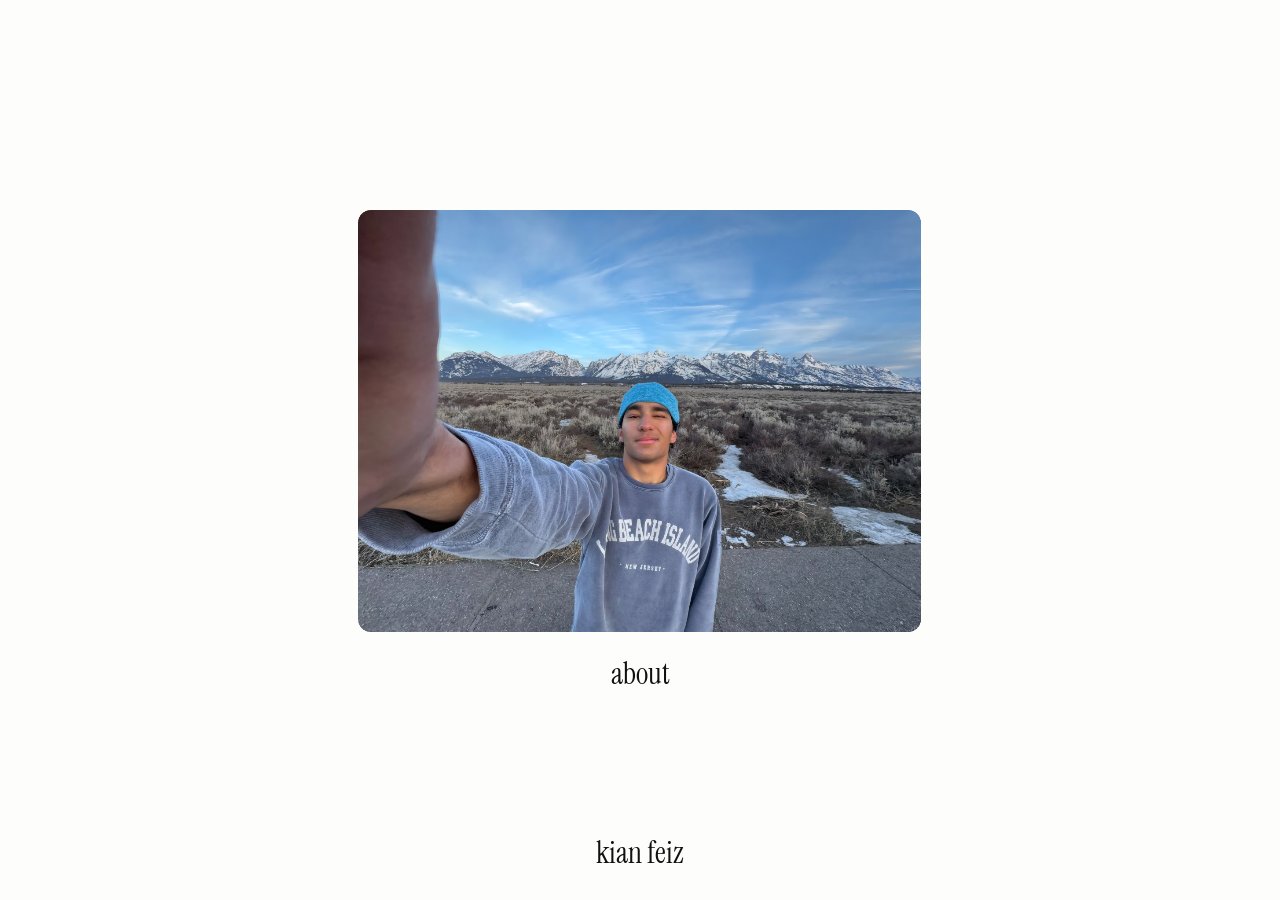
<file: index.html>
<!doctype html>
<html lang="en">
<head>
  <meta charset="utf-8">
  <meta name="viewport" content="width=device-width, initial-scale=1">
  <title>kian feiz</title>
  <link rel="icon" href="/assets/icon/favicon.svg" type="image/svg+xml">
  <link rel="icon" href="/assets/icon/favicon-32.png" sizes="32x32" type="image/png">
  <link rel="apple-touch-icon" href="/assets/icon/apple-touch-icon.png">
  <link rel="preconnect" href="https://fonts.googleapis.com">
  <link rel="preconnect" href="https://fonts.gstatic.com" crossorigin>
  <link rel="stylesheet" href="https://fonts.googleapis.com/css2?family=Instrument+Serif:ital@0;1&display=swap">
  <link rel="stylesheet" href="/css/style.css">
  <!-- set before first paint so the final layout never flashes -->
  <script>
    {
      const c = document.documentElement.classList;
      if (!matchMedia('(prefers-reduced-motion: reduce)').matches) c.add('intro');
      if (/^\/about\/?$/.test(location.pathname)) c.add('about-open');
    }
    // no pinch zoom (Safari ignores the CSS that says so): it shifts everything out of place
    addEventListener('gesturestart', (e) => e.preventDefault());
  </script>
  <script src="/js/intro.js" defer></script>
  <script src="/js/coverflow.js" defer></script>
  <script src="/js/pages.js" defer></script>
  <script src="/js/viewer.js" defer></script>
</head>
<body class="home">
  <main class="frame">
    <div class="stage" role="group" aria-label="Photos: drag, scroll or use the arrow keys to browse">
      <!-- the rest of the row, inner to outer on each side (js/coverflow.js) -->
      <div class="deck">
        <img class="card" draggable="false" data-side="left" src="/assets/img/stack/dunes.jpg" srcset="/assets/img/stack/dunes-800.jpg 600w, /assets/img/stack/dunes.jpg 1050w" sizes="(max-width: 700px) 36vw, 25vw" data-caption="Sand Dunes National Park, Colorado" width="1050" height="1400" alt="A figure dancing on a sand dune under storm clouds" decoding="async" fetchpriority="low">
        <img class="card" draggable="false" data-side="left" src="/assets/img/stack/snowy-pines.jpg" srcset="/assets/img/stack/snowy-pines-800.jpg 600w, /assets/img/stack/snowy-pines.jpg 1050w" sizes="(max-width: 700px) 36vw, 25vw" data-caption="Steamboat, Colorado" width="1050" height="1400" alt="Snow-covered pines under a deep blue sky" decoding="async" fetchpriority="low">
        <img class="card" draggable="false" data-side="left" src="/assets/img/stack/night-sled.jpg" srcset="/assets/img/stack/night-sled-800.jpg 800w, /assets/img/stack/night-sled.jpg 1400w" sizes="(max-width: 700px) 64vw, 44vw" data-caption="Copper, Colorado" width="1400" height="1050" alt="Sledding at night in falling snow" decoding="async" fetchpriority="low">
        <img class="card" draggable="false" data-side="left" src="/assets/img/stack/fog-night.jpg" srcset="/assets/img/stack/fog-night-800.jpg 600w, /assets/img/stack/fog-night.jpg 1050w" sizes="(max-width: 700px) 36vw, 25vw" data-caption="Grizzly Peak, Berkeley" width="1050" height="1400" alt="Friends in the fog at dusk" decoding="async" fetchpriority="low">
        <img class="card" draggable="false" data-side="left" src="/assets/img/stack/frauenkirche.jpg" srcset="/assets/img/stack/frauenkirche-800.jpg 538w, /assets/img/stack/frauenkirche.jpg 942w" sizes="(max-width: 700px) 36vw, 25vw" data-caption="Munich, Germany" width="942" height="1400" alt="The towers of the Frauenkirche above a shopping street" decoding="async" fetchpriority="low">
        <img class="card" draggable="false" data-side="left" src="/assets/img/stack/madrid-night.jpg" srcset="/assets/img/stack/madrid-night-800.jpg 800w, /assets/img/stack/madrid-night.jpg 1400w" sizes="(max-width: 700px) 64vw, 44vw" data-caption="Madrid, Spain" width="1400" height="942" alt="A blurred crowd with hands raised in front of lit balconies at night" decoding="async" fetchpriority="low">
        <img class="card" draggable="false" data-side="left" src="/assets/img/stack/snowbird-powder.jpg" srcset="/assets/img/stack/snowbird-powder-800.jpg 600w, /assets/img/stack/snowbird-powder.jpg 768w" sizes="(max-width: 700px) 36vw, 25vw" data-caption="Snowbird, Utah" width="768" height="1024" alt="A goggled selfie with friends sprawled in deep powder" decoding="async" fetchpriority="low">
        <img class="card" draggable="false" data-side="left" src="/assets/img/stack/sf-window.jpg" srcset="/assets/img/stack/sf-window-800.jpg 600w, /assets/img/stack/sf-window.jpg 1050w" sizes="(max-width: 700px) 36vw, 25vw" data-caption="San Francisco, California" width="1050" height="1400" alt="Friends doing makeup in an open window by a fire escape" decoding="async" fetchpriority="low">
        <img class="card" draggable="false" data-side="right" src="/assets/img/stack/yosemite-drive.jpg" srcset="/assets/img/stack/yosemite-drive-800.jpg 800w, /assets/img/stack/yosemite-drive.jpg 1400w" sizes="(max-width: 700px) 64vw, 44vw" data-caption="Yosemite, California" width="1400" height="1050" alt="Windblown hair out of a car window at dusk below granite cliffs" decoding="async" fetchpriority="low">
        <img class="card" draggable="false" data-side="right" src="/assets/img/stack/chamonix.jpg" srcset="/assets/img/stack/chamonix-800.jpg 800w, /assets/img/stack/chamonix.jpg 1400w" sizes="(max-width: 700px) 64vw, 44vw" data-caption="Aiguillette des Posettes, Chamonix, France" width="1400" height="942" alt="Jagged peaks and Mont Blanc above the Chamonix valley" decoding="async" fetchpriority="low">
        <img class="card" draggable="false" data-side="right" src="/assets/img/stack/summit-crew.jpg" srcset="/assets/img/stack/summit-crew-800.jpg 800w, /assets/img/stack/summit-crew.jpg 1400w" sizes="(max-width: 700px) 64vw, 44vw" data-caption="Summit of Lac Blanc, Chamonix, France" width="1400" height="942" alt="Five friends in silhouette by an alpine lake below Mont Blanc" decoding="async" fetchpriority="low">
        <img class="card" draggable="false" data-side="right" src="/assets/img/stack/rock-gulls.jpg" srcset="/assets/img/stack/rock-gulls-800.jpg 600w, /assets/img/stack/rock-gulls.jpg 1050w" sizes="(max-width: 700px) 36vw, 25vw" data-caption="San Francisco, California" width="1050" height="1400" alt="Someone on a sea rock with gulls overhead" decoding="async" fetchpriority="low">
        <img class="card" draggable="false" data-side="right" src="/assets/img/stack/snowed-in.jpg" srcset="/assets/img/stack/snowed-in-800.jpg 450w, /assets/img/stack/snowed-in.jpg 787w" sizes="(max-width: 700px) 36vw, 25vw" data-caption="Snowbird, Utah" width="787" height="1400" alt="A snowboard next to a snowed-in car" decoding="async" fetchpriority="low">
        <img class="card" draggable="false" data-side="right" src="/assets/img/stack/eisbach.jpg" srcset="/assets/img/stack/eisbach-800.jpg 800w, /assets/img/stack/eisbach.jpg 1400w" sizes="(max-width: 700px) 64vw, 44vw" data-caption="Munich, Germany" width="1400" height="942" alt="Onlookers on a stone bridge above the rushing Eisbach wave" decoding="async" fetchpriority="low">
        <img class="card" draggable="false" data-side="right" src="/assets/img/stack/boulder-snow.jpg" data-caption="Boulder, Colorado" width="480" height="360" alt="Spring snow on blossoming trees along a campus walk" fetchpriority="low">
        <img class="card" draggable="false" data-side="right" src="/assets/img/stack/dunes-duo.jpg" srcset="/assets/img/stack/dunes-duo-800.jpg 600w, /assets/img/stack/dunes-duo.jpg 768w" sizes="(max-width: 700px) 36vw, 25vw" data-caption="Sand Dunes National Park, Colorado" width="768" height="1024" alt="Two friends arm in arm on a sand dune under a blue sky" decoding="async" fetchpriority="low">
        <img class="card" draggable="false" data-side="right" src="/assets/img/stack/sandy-home.jpg" srcset="/assets/img/stack/sandy-home-800.jpg 597w, /assets/img/stack/sandy-home.jpg 766w" sizes="(max-width: 700px) 36vw, 25vw" data-caption="Sandy, Utah" width="766" height="1026" alt="Two curly-haired kids sitting cross-legged on a patterned rug" decoding="async" fetchpriority="low">
      </div>
      <img class="hero" data-caption="Jackson, Wyoming" src="/assets/img/kian-2000.jpg" srcset="/assets/img/kian-1200.jpg 1200w, /assets/img/kian-2000.jpg 2000w, /assets/img/kian-4000.jpg 4000w" sizes="100vw" alt="Kian taking a selfie in front of a snow-capped mountain range" fetchpriority="high" draggable="false">
      <p class="caption" aria-live="polite"></p>
    </div>

    <nav class="nav">
      <a class="nav-link" href="/about/">about</a>
    </nav>

    <!-- the about view (js/pages.js) -->
    <section class="about" aria-label="About">
      <p>My name is Kian and I’m based in the San Francisco Bay Area. I go to the University of Colorado Boulder and I’m a third-year computer and electrical engineering student with minors in computer science and math. I love developing things that take real effect in people’s lives, and I’m passionate about the frontier of software engineering.</p>
      <p>I’ve been snowboarding and climbing for my entire life and enjoy staying active in nature.</p>
      <p>Let’s chat :)</p>
      <p class="links">
        <a class="nav-link" href="https://www.linkedin.com/in/kianfeiz/" target="_blank" rel="noopener">linkedin</a>
        <a class="nav-link" href="https://github.com/kianjfeiz" target="_blank" rel="noopener">github</a>
        <a class="nav-link" href="mailto:feizjkian@gmail.com">email</a>
      </p>
    </section>

    <!-- the name, down at the foot of the page -->
    <footer class="sign">
      <h1 class="name"><a href="/">kian feiz</a></h1>
    </footer>

    <!-- a photo opened out to fill the screen (js/viewer.js) -->
    <div class="viewer" hidden>
      <img class="viewer-photo" alt="" draggable="false">
      <button class="viewer-exit nav-link" type="button">exit</button>
    </div>
  </main>
</body>
</html>
</file>
<file: css/style.css>
:root {
  --serif: "Instrument Serif", "Iowan Old Style", Georgia, serif;
  --ink: #111;
  --paper: #fdfdfc;
  --radius: clamp(8px, 1vw, 14px);
}

*,
*::before,
*::after {
  box-sizing: border-box;
}

html,
body {
  margin: 0;
  min-height: 100%;
}

html {
  background: var(--paper);
  -webkit-tap-highlight-color: transparent; /* no grey box flashing over whatever is tapped on phones */
  -webkit-text-size-adjust: 100%; /* phones keep the text the size it's set, whatever the zoom or turn */
  text-size-adjust: 100%;
  touch-action: pan-x pan-y; /* no pinch or double-tap zoom: it shifts everything out of place */
}

/* fine-lined cursors to sit with the serif, with 2x files for retina (drawn in
   assets/cursor/*.svg) */
html {
  cursor: url("../assets/cursor/arrow.png") 3 2, auto;
  cursor: -webkit-image-set(url("../assets/cursor/arrow.png") 1x, url("../assets/cursor/arrow@2x.png") 2x) 3 2, auto;
}

a,
button,
.deck-open .stage :is(.card, .hero),
.viewer-photo {
  cursor: url("../assets/cursor/hand.png") 9 2, pointer;
  cursor: -webkit-image-set(url("../assets/cursor/hand.png") 1x, url("../assets/cursor/hand@2x.png") 2x) 9 2, pointer;
}

body {
  font-family: var(--serif);
  color: var(--ink);
  background: var(--paper);
  -webkit-font-smoothing: antialiased;
}

/* ---------- homepage ---------- */

.home {
  min-height: 100svh;
  overflow: hidden;
}

/* centred here rather than on <body>, which browser extensions inject into */
.frame {
  min-height: 100svh;
  display: flex;
  flex-direction: column;
  align-items: center;
  justify-content: center;
  gap: clamp(1.1rem, 3vh, 1.75rem);
  padding: 2rem 1rem;
  overflow-x: clip; /* the photos off the sides would make the page wider than a phone's screen */
}

.stage {
  position: relative;
  touch-action: pan-y; /* horizontal swipes move the photos */
  -webkit-user-select: none;
  user-select: none;
}

.hero {
  position: relative;
  display: block;
  width: min(44vw, calc((100svh - 12rem) * 4 / 3 * 0.7));
  height: auto;
  aspect-ratio: 4 / 3;
  object-fit: cover;
  border-radius: var(--radius);
  will-change: transform; /* stops a jitter when the opening animation ends */
}

/* ---------- cover flow (js/coverflow.js) ---------- */

.deck {
  position: absolute;
  inset: 0;
  display: none;
}

/* hidden until it unfolds, so it can't show before the main photo loads */
.deck-ready .deck {
  display: block;
  visibility: hidden;
}

.deck-open .deck {
  visibility: visible;
}

.card {
  position: absolute;
  left: 50%;
  top: 50%;
  width: var(--w);
  height: var(--h);
  margin: calc(var(--h) / -2) 0 0 calc(var(--w) / -2);
  object-fit: cover;
  border-radius: var(--radius);
  transform: perspective(1100px) translate3d(0px, 0, -180px) rotateY(0deg); /* folded behind the main photo */
  will-change: transform;
}

/* folded away out of sight behind the selfie, for the about view (js/coverflow.js moves
   them there and back) */
.stage .is-tucked {
  opacity: 0 !important;
  pointer-events: none;
}

/* the hovered photo's caption: js/coverflow.js puts it in the photo's own 3D plane */
.caption {
  position: absolute;
  left: 50%;
  top: 50%;
  transform-origin: 0 0;
  z-index: 20000;
  width: max-content;
  max-width: min(30rem, calc(100vw - 2rem));
  margin: 0;
  font-size: 1.05rem;
  line-height: 1.3;
  text-align: center;
  text-wrap: balance;
  pointer-events: none;
  opacity: 0;
  filter: blur(6px);
  transition: opacity 0.18s ease, filter 0.18s ease;
}

.caption.is-shown {
  opacity: 1;
  filter: blur(0);
  transition-duration: 0.45s;
}

/* on touch screens it's the caption of the photo in focus: bring it in quickly */
@media (hover: none) {
  .caption.is-shown {
    transition-duration: 0.2s;
  }
}

@media (prefers-reduced-motion: reduce) {
  .caption,
  .caption.is-shown {
    filter: none;
    transition-duration: 0.15s;
  }
}

/* ---------- name and links ---------- */

.nav,
.sign {
  font-size: clamp(1.5rem, 1.1rem + 1vw, 2.1rem);
  line-height: 1;
}

/* pinned to the foot of the screen in both views */
.sign {
  position: fixed;
  left: 0;
  right: 0;
  bottom: 0;
  z-index: 30000; /* above the photos */
  display: flex;
  justify-content: center;
  padding: 0.9rem 1rem clamp(1.25rem, 4vh, 2rem);
}

.name {
  margin: 0;
  font-size: inherit;
  font-weight: inherit;
}

.name a {
  color: inherit;
  text-decoration: none;
}

.nav-link {
  color: var(--ink);
  text-decoration: none;
  border-bottom: 1px solid transparent;
  transition: border-color 0.2s ease;
}

.nav-link:hover,
.nav-link:focus-visible,
.about-open .nav-link[href="/about/"] {
  border-bottom-color: currentColor;
  outline: none;
}

/* ---------- the about view (js/pages.js) ---------- */

.about {
  display: none;
  max-width: 32rem;
  margin-top: clamp(0.25rem, 1.5vh, 1rem);
  font-size: clamp(1.15rem, 1rem + 0.4vw, 1.35rem);
  line-height: 1.45;
  text-align: center;
  text-wrap: balance;
  view-transition-name: about;
}

.about p {
  margin: 0 0 1em;
}

/* the links at the bottom: same serif and underline as the ones in the nav */
.about .links {
  display: flex;
  flex-wrap: wrap;
  justify-content: center;
  gap: 0.5rem clamp(1.5rem, 4vw, 2.5rem);
  margin-top: 1.6em;
  font-size: 1.2em;
  line-height: 1;
}

.about-open .about {
  display: block;
}

/* the selfie shrinks and moves up to make room for the text */
.about-open .home {
  overflow-y: auto;
}

.about-open .frame {
  justify-content: flex-start;
  padding-top: clamp(1.5rem, 6vh, 4rem);
}

/* the text scrolls away under the name, on a strip of paper, with room at the end to clear it */
.about-open .sign {
  background: var(--paper);
}

.about-open .frame {
  padding-bottom: 6rem;
}

.about-open .hero {
  width: min(30vw, calc((100svh - 12rem) * 4 / 3 * 0.45));
}

/* the folded photos are sized for the bigger selfie: keep them from peeking out around this one */
.about-open .deck {
  visibility: hidden;
}

/* moving between views, the browser glides the selfie, the name and the text to their new places */
.stage {
  view-transition-name: selfie;
}

.nav {
  view-transition-name: nav;
}

.sign {
  view-transition-name: sign;
}

::view-transition-group(*) {
  animation-duration: 0.9s;
  animation-timing-function: cubic-bezier(0.7, 0, 0.2, 1);
}

/* move one picture of each instead of crossfading two, so nothing dims or doubles up on the way */
::view-transition {
  background: var(--paper);
}

::view-transition-old(root),
::view-transition-old(selfie),
::view-transition-old(nav),
::view-transition-old(sign) {
  display: none;
}

::view-transition-new(root),
::view-transition-new(selfie),
::view-transition-new(nav),
::view-transition-new(sign) {
  animation: none;
}

::view-transition-new(about) {
  animation-delay: 0.45s;
  animation-duration: 0.5s;
}

::view-transition-old(about) {
  animation-duration: 0.25s;
}

/* ---------- a photo opened out to fill the screen (js/viewer.js) ---------- */

.viewer {
  position: fixed;
  inset: 0;
  z-index: 40000; /* above the name */
}

.viewer[hidden] {
  display: none;
}

/* the page fades out behind it */
.viewer::before {
  content: "";
  position: absolute;
  inset: 0;
  background: var(--paper);
  opacity: 0;
  transition: opacity 0.45s ease;
}

.viewer.is-open::before {
  opacity: 1;
}

/* the photo in the row it opened from, while it's open */
.stage .is-viewed {
  visibility: hidden !important;
}

/* js/viewer.js sizes and places it */
.viewer-photo {
  position: absolute;
  display: block;
  object-fit: cover;
  border-radius: var(--radius);
  transform-origin: 0 0;
  -webkit-user-select: none;
  user-select: none;
}

.viewer-exit {
  position: absolute;
  top: clamp(1.25rem, 4vh, 2rem);
  right: clamp(1rem, 4vw, 2.5rem);
  padding: 0;
  border: 0;
  border-bottom: 1px solid transparent;
  background: none;
  font: inherit;
  font-size: clamp(1.5rem, 1.1rem + 1vw, 2.1rem);
  line-height: 1;
  opacity: 0;
  transition: opacity 0.3s ease, border-color 0.2s ease;
}

.viewer.is-open .viewer-exit {
  opacity: 1;
  transition-delay: 0.25s, 0s;
}

@media (prefers-reduced-motion: reduce) {
  .viewer::before,
  .viewer-exit {
    transition: none;
  }
}

/* ---------- the opening (js/intro.js) ---------- */

.intro .hero {
  z-index: 30;
  opacity: 0;
}

.intro.intro-ready .hero {
  opacity: 1;
  transition: opacity 0.25s ease;
}

.intro :is(.nav, .about, .sign) {
  opacity: 0;
}

@media (max-width: 700px) {
  .hero {
    width: min(64vw, calc((100svh - 12rem) * 4 / 3 * 0.7));
  }

  .about-open .hero {
    width: min(48vw, calc((100svh - 12rem) * 4 / 3 * 0.45));
  }
}
</file>
